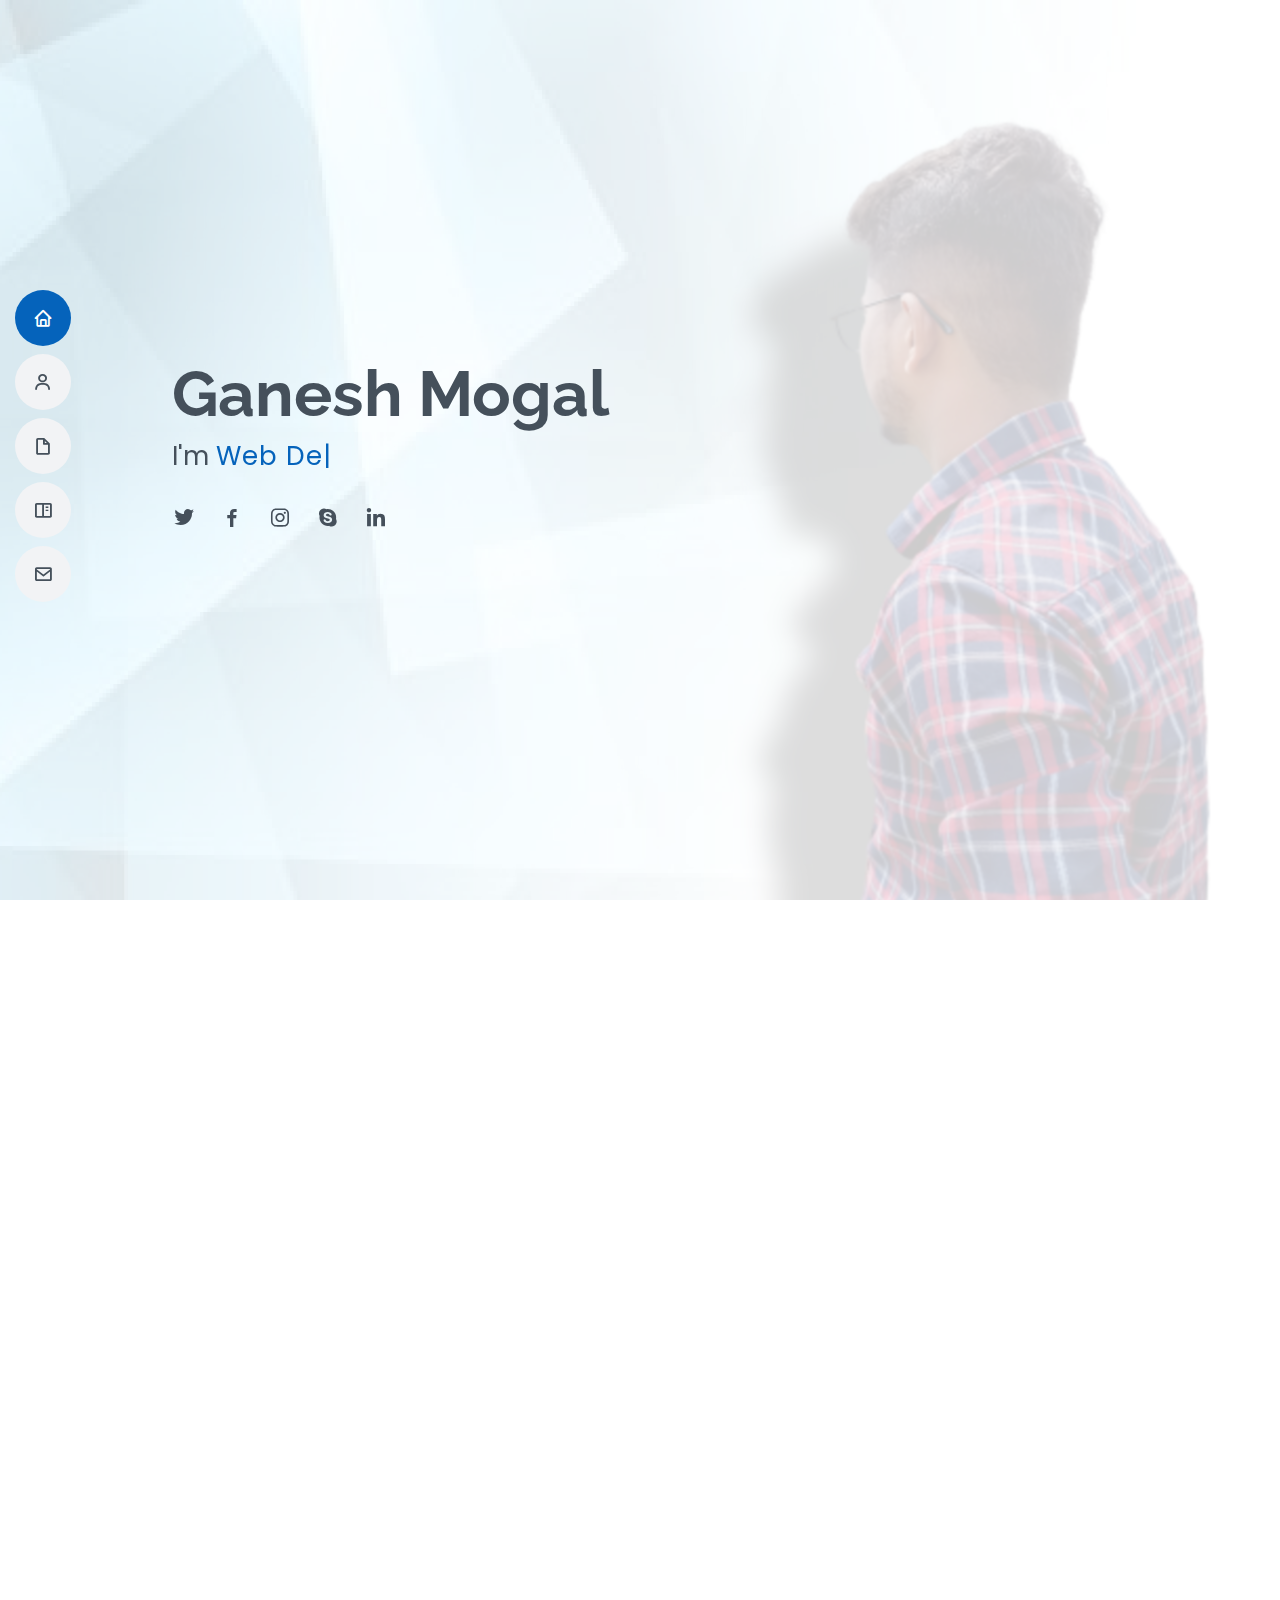
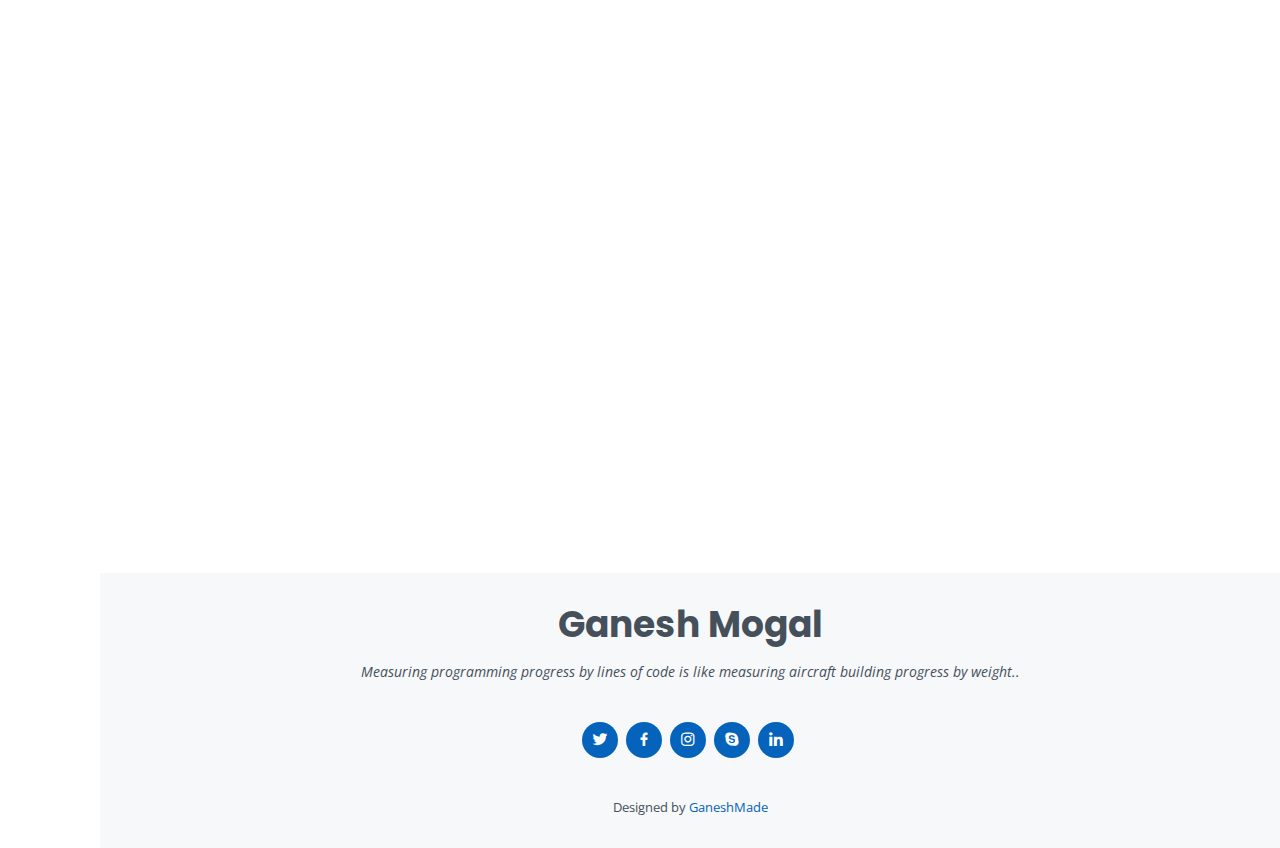
<file: index.html>
<!DOCTYPE html>
<html lang="en">

<head>
  <meta charset="utf-8">
  <meta content="width=device-width, initial-scale=1.0" name="viewport">

  <title>MyResume GaneshMade Template - Index</title>
  <meta content="" name="description">
  <meta content="" name="keywords">

  <!-- Favicons -->
  <link href="assets/img/tanu.png" rel="icon">
  <link href="assets/img/apple-touch-icon.png" rel="apple-touch-icon">

  <!-- Google Fonts -->
  <link href="https://fonts.googleapis.com/css?family=Open+Sans:300,300i,400,400i,600,600i,700,700i|Raleway:300,300i,400,400i,500,500i,600,600i,700,700i|Poppins:300,300i,400,400i,500,500i,600,600i,700,700i" rel="stylesheet">

  <!-- Vendor CSS Files -->
  <link href="assets/vendor/aos/aos.css" rel="stylesheet">
  <link href="assets/vendor/bootstrap/css/bootstrap.min.css" rel="stylesheet">
  <link href="assets/vendor/bootstrap-icons/bootstrap-icons.css" rel="stylesheet">
  <link href="assets/vendor/boxicons/css/boxicons.min.css" rel="stylesheet">
  <link href="assets/vendor/glightbox/css/glightbox.min.css" rel="stylesheet">
  <link href="assets/vendor/swiper/swiper-bundle.min.css" rel="stylesheet">

  <!-- Template Main CSS File -->
  <link href="assets/css/style.css" rel="stylesheet">
  <link rel="stylesheet"href="assets/css/ganu.css">
  <!-- =======================================================
  * Template Name: MyResume
  * Updated: Mar 10 2023 with Bootstrap v5.2.3
  * Template URL: https://bootstrapmade.com/free-html-bootstrap-template-my-resume/
  * Author: BootstrapMade.com
  * License: https://bootstrapmade.com/license/
  ======================================================== -->
</head>

<body>

  <!-- ======= Mobile nav toggle button ======= -->
  <!-- <button type="button" class="mobile-nav-toggle d-xl-none"><i class="bi bi-list mobile-nav-toggle"></i></button> -->
  <i class="bi bi-list mobile-nav-toggle d-lg-none"></i>
  <!-- ======= Header ======= -->
  <header id="header" class="d-flex flex-column justify-content-center">

    <nav id="navbar" class="navbar nav-menu">
      <ul>
        <li><a href="#hero" class="nav-link scrollto active"><i class="bx bx-home"></i> <span>Home</span></a></li>
        <li><a href="#about" class="nav-link scrollto"><i class="bx bx-user"></i> <span>About</span></a></li>
        <li><a href="#resume" class="nav-link scrollto"><i class="bx bx-file-blank"></i> <span>Resume</span></a></li>
        <li><a href="#portfolio" class="nav-link scrollto"><i class="bx bx-book-content"></i> <span>Portfolio</span></a></li>
        <!--<li><a href="#services" class="nav-link scrollto"><i class="bx bx-server"></i> <span>Services</span></a></li>-->
        <li><a href="#contact" class="nav-link scrollto"><i class="bx bx-envelope"></i> <span>Contact</span></a></li>
      </ul>
    </nav><!-- .nav-menu -->

  </header><!-- End Header -->

  <!-- ======= Hero Section ======= -->
  <section id="hero" class="d-flex flex-column justify-content-center">
    <div class="container" data-aos="zoom-in" data-aos-delay="100">
      <h1>Ganesh Mogal</h1>
      <p>I'm <span class="typed" data-typed-items="Web Developer,Web Designer,Photographer"></span></p>
      <div class="social-links">
        <a href="https://twitter.com/Ganeshmogal_07?t=C-2vn7damPCoyh7t2l0_-Q&s=09" class="twitter"><i class="bx bxl-twitter"></i></a>
        <a href="https://www.facebook.com/ganesh.mogal.3939?mibextid=ZbWKwL" class="facebook"><i class="bx bxl-facebook"></i></a>
        <a href="https://instagram.com/ganesh_mogal_07?igshid=ZDdkNTZiNTM=" class="instagram"><i class="bx bxl-instagram"></i></a>
        <a href="http://ganeshbalasahebmogal.blogspot.com/" class="google-plus"><i class="bx bxl-skype"></i></a>
        <a href="https://www.linkedin.com/in/ganesh-mogal-1921a8241" class="linkedin"><i class="bx bxl-linkedin"></i></a>
      </div>
    </div>
  </section><!-- End Hero -->

  <main id="main">

    <!-- ======= About Section ======= -->
    <section id="about" class="about">
      <div class="container" data-aos="fade-up">

        <div class="section-title">
          <h2>About</h2>
          <p></p>
        </div>
\
        <div class="row">
          <div class="col-lg-4">
            <img src="assets/img/ganu11.png" class="img-fluid" alt="">
          </div>
          <div class="col-lg-8 pt-4 pt-lg-0 content">
            <h3>Web Designer &amp; Web Developer.</h3>
            <p class="fst-italic">
              I am allround web Developer.I am a programmer with good knowledge of Front-end techniques and back-end techniques.
            </p>
            <div class="row">
              <div class="col-lg-6">
                <ul>
                  <li><i class="bi bi-chevron-right"></i> <strong>Birthday:</strong> <span>22 july 2001</span></li>
                  <li><i class="bi bi-chevron-right"></i> <strong>Website:</strong> <span>http://ganeshbalasahebmogal.blogspot.com/</span></li>
                  <li><i class="bi bi-chevron-right"></i> <strong>Phone:</strong> <span>9511951568</span></li>
                  <li><i class="bi bi-chevron-right"></i> <strong>City:</strong> <span>Shirdi,India</span></li>
                </ul>
              </div>
              <div class="col-lg-6">
                <ul>
                  <li><i class="bi bi-chevron-right"></i> <strong>Age:</strong> <span>22</span></li>
                  <li><i class="bi bi-chevron-right"></i> <strong>Degree:</strong> <span>BE-Computer engineering</span></li>
                  <li><i class="bi bi-chevron-right"></i> <strong>PhEmailone:</strong> <span>Ganeshmogal34@gmail.com</span></li>
                  <li><i class="bi bi-chevron-right"></i> <strong>Freelance:</strong> <span> Not Available</span></li>
                </ul>
              </div>
            </div>
            <p>
              I am a computer engineering student. I have absolutely completed two certified courses. I have also completed an internship at Sumago Infotech Pvt Ltd in Nashik. 
              I am Working with MongoDB, Firebase HTML, CSS,Androidstudio, JavaScript,Python,c,c++, building everything from landing pages to APIs.
            </p>
          </div>
        </div>

      </div>
    </section><!-- End About Section -->

    <!-- ======= Facts Section ======= -->
    <section id="facts" class="facts">
      <div class="container" data-aos="fade-up">

        <div class="section-title">
          <h2>Facts</h2>
          <p> I believe in creating my own ideas and applying 
            them. My technical knowledge and skills will definitely be 
            useful for the growth of the organization.</p>
        </div>

        <div class="row">

          <div class="col-lg-3 col-md-6">
            <div class="count-box">
              <i class="bi bi-emoji-smile"></i>
              <span data-purecounter-start="0" data-purecounter-end="2" data-purecounter-duration="1" class="purecounter"></span>
              <p>Happy Clients</p>
            </div>
          </div>

          <div class="col-lg-3 col-md-6 mt-5 mt-md-0">
            <div class="count-box">
              <i class="bi bi-journal-richtext"></i>
              <span data-purecounter-start="0" data-purecounter-end="10" data-purecounter-duration="1" class="purecounter"></span>
              <p>Projects</p>
            </div>
          </div>

          

          <div class="col-lg-3 col-md-6 mt-5 mt-lg-0">
            <div class="count-box">
              <i class="bi bi-award"></i>
              <span data-purecounter-start="0" data-purecounter-end="0" data-purecounter-duration="1" class="purecounter"></span>
              <p>Awards</p>
            </div>
          </div>

        </div>

      </div>
    </section><!-- End Facts Section -->

    <!-- ======= Skills Section ======= -->
    <section id="skills" class="skills section-bg">
      <div class="container" data-aos="fade-up">

        <div class="section-title">
          <h2>Skills</h2>
          <p>To utilize my technical skill for achieving the target and developing the 
             best performance in the organization.I would like to implement my 
             innovative idea and skill for projects. </p>
        </div>

        <div class="row skills-content">

          <div class="col-lg-6">

            <div class="progress">
              <span class="skill">HTML <i class="val">75%</i></span>
              <div class="progress-bar-wrap">
                <div class="progress-bar" role="progressbar" aria-valuenow="100" aria-valuemin="0" aria-valuemax="100"></div>
              </div>
            </div>

            <div class="progress">
              <span class="skill">CSS <i class="val">50%</i></span>
              <div class="progress-bar-wrap">
                <div class="progress-bar" role="progressbar" aria-valuenow="90" aria-valuemin="0" aria-valuemax="100"></div>
              </div>
            </div>

            <div class="progress">
              <span class="skill">JavaScript <i class="val">75%</i></span>
              <div class="progress-bar-wrap">
                <div class="progress-bar" role="progressbar" aria-valuenow="75" aria-valuemin="0" aria-valuemax="100"></div>
              </div>
            </div>

          </div>

          <div class="col-lg-6">

            <div class="progress">
              <span class="skill">PHP <i class="val">80%</i></span>
              <div class="progress-bar-wrap">
                <div class="progress-bar" role="progressbar" aria-valuenow="80" aria-valuemin="0" aria-valuemax="100"></div>
              </div>
            </div>

            <div class="progress">
              <span class="skill">C & C++<i class="val">100%</i></span>
              <div class="progress-bar-wrap">
                <div class="progress-bar" role="progressbar" aria-valuenow="90" aria-valuemin="0" aria-valuemax="100"></div>
              </div>
            </div>

            <div class="progress">
              <span class="skill">Mysql <i class="val">55%</i></span>
              <div class="progress-bar-wrap">
                <div class="progress-bar" role="progressbar" aria-valuenow="55" aria-valuemin="0" aria-valuemax="100"></div>
              </div>
            </div>

          </div>

        </div>

      </div>
    </section><!-- End Skills Section -->

    <!-- ======= Resume Section ======= -->
    <section id="resume" class="resume">
      <div class="container" data-aos="fade-up">

        <div class="section-title">
          <h2>Resume</h2>
          <p>I would like to implement my 
            innovative idea and skill for projects.</p>
        </div>

        <div class="row">
          <div class="col-lg-6">
            <h3 class="resume-title">Sumary</h3>
            <div class="resume-item pb-0">
              <h4>Mogal Ganesh</h4>
              <p><em> I am a computer engineering student. I have absolutely completed two certified courses. I have also completed an internship at Sumago Infotech Pvt Ltd in Nashik. 
                I am Working with MongoDB, Firebase HTML, CSS,Androidstudio, JavaScript,Python,c,c++, building everything from landing pages to APIs..</em></p>
              <ul>
                <li>Shirdi(India)</li>
                <li>(9511951568)</li>
                <li>http://ganeshbalasahebmogal.blogspot.com/</li>
              </ul>
            </div>

            <h3 class="resume-title">Education</h3>
            <div class="resume-item">
              <h4>Diploma in &amp; Computer Technology</h4>
              <h5>2020 - 2021</h5>
              <p><em>Dr. Vitthalrao Vikhe Patil Institute of Technology & Engineering Polytechnic at Loni</em></p>
              <p> </p>
            </div>
            <div class="resume-item">
              <h4>Bachelor of  &amp; Computer Engineering</h4>
              <h5>2021 - 2024</h5>
              <p><em>Amrutvahini College of Engineering
                College in Ghulewadi, Maharashtra</em></p>
              <p> </p>
            </div>
          </div>
          <div class="col-lg-6">
            <h3 class="resume-title">Professional Experience</h3>
            <div class="resume-item">
              <h4>Web Developer design specialist</h4>
              <h5>2021 - Present</h5>
              <p><em>Experion, India, </em></p>
              <ul>
       
              </ul>
            </div>
            <div class="resume-item">
              <h4>Web design specialist</h4>
              <h5>2022 - 2023</h5>
              <p><em> India</em></p>
              <ul>
               
              </ul>
            </div>
          </div>
        </div>

      </div>
    </section><!-- End Resume Section -->

    <!-- ======= Portfolio Section ======= -->
    <section id="portfolio" class="portfolio section-bg">
      <div class="container" data-aos="fade-up">

        <div class="section-title">
          <h2>Portfolio</h2>
          <p> As a programmer, it is your job to put yourself out of business. What you do today can be automated tomorrow.</p>
        </div>

        <div class="row">
          <div class="col-lg-12 d-flex justify-content-center" data-aos="fade-up" data-aos-delay="100">
            <ul id="portfolio-flters">
              <li data-filter="*" class="filter-active">All</li>
              <li data-filter=".filter-app">App</li>
              <li data-filter=".filter-web">Web</li>
            </ul>
          </div>
        </div>

        <div class="row portfolio-container" data-aos="fade-up" data-aos-delay="200">

          <div class="col-lg-4 col-md-6 portfolio-item filter-app">
            <div class="portfolio-wrap">
              <img src="assets/img/ganu14.png" class="img-fluid" alt="">
              <div class="portfolio-info">
                <h4>App 1</h4>
                <p>App</p>
                <div class="portfolio-links">
                  <a href="assets/img/ganu14.png" data-gallery="portfolioGallery" class="portfolio-lightbox" title="App 1"><i class="bx bx-plus"></i></a>
                  <a href="portfolio-details.html" class="portfolio-details-lightbox" data-glightbox="type: external" title="Portfolio Details"><i class="bx bx-link"></i></a>
                </div>
              </div>
            </div>
          </div>

          <div class="col-lg-4 col-md-6 portfolio-item filter-web">
            <div class="portfolio-wrap">
              <img src="assets/img/ganu17.png" class="img-fluid" alt="">
              <div class="portfolio-info">
                <h4>Web 3</h4>
                <p>Web</p>
                <div class="portfolio-links">
                  <a href="assets/img/ganu17.png" data-gallery="portfolioGallery" class="portfolio-lightbox" title="Web 3"><i class="bx bx-plus"></i></a>
                  <a href="portfolio-details.html" class="portfolio-details-lightbox" data-glightbox="type: external" title="Portfolio Details"><i class="bx bx-link"></i></a>
                </div>
              </div>
            </div>
          </div>

          <div class="col-lg-4 col-md-6 portfolio-item filter-app">
            <div class="portfolio-wrap">
              <img src="assets/img/ganu15.png" class="img-fluid" alt="">
              <div class="portfolio-info">
                <h4>App 2</h4>
                <p>App</p>
                <div class="portfolio-links">
                  <a href="assets/img/ganu15.png" data-gallery="portfolioGallery" class="portfolio-lightbox" title="App 2"><i class="bx bx-plus"></i></a>
                  <a href="portfolio-details.html" class="portfolio-details-lightbox" data-glightbox="type: external" title="Portfolio Details"><i class="bx bx-link"></i></a>
                </div>
              </div>
            </div>
          </div>

         

          <div class="col-lg-4 col-md-6 portfolio-item filter-web">
            <div class="portfolio-wrap">
              <img src="assets/img/ganu12.jpg" class="img-fluid" alt="">
              <div class="portfolio-info">
                <h4>Web 2</h4>
                <p>Web</p>
                <div class="portfolio-links">
                  <a href="assets/img/ganu12.jpg" data-gallery="portfolioGallery" class="portfolio-lightbox" title="Web 2"><i class="bx bx-plus"></i></a>
                  <a href="portfolio-details.html" class="portfolio-details-lightbox" data-glightbox="type: external" title="Portfolio Details"><i class="bx bx-link"></i></a>
                </div>
              </div>
            </div>
          </div>

          <div class="col-lg-4 col-md-6 portfolio-item filter-app">
            <div class="portfolio-wrap">
              <img src="assets/img/ganu16.png" class="img-fluid" alt="">
              <div class="portfolio-info">
                <h4>App 3</h4>
                <p>App</p>
                <div class="portfolio-links">
                  <a href="assets/img/ganu16.png" data-gallery="portfolioGallery" class="portfolio-lightbox" title="App 3"><i class="bx bx-plus"></i></a>
                  <a href="portfolio-details.html" class="portfolio-details-lightbox" data-glightbox="type: external" title="Portfolio Details"><i class="bx bx-link"></i></a>
                </div>
              </div>
            </div>
          </div>

          

          <div class="col-lg-4 col-md-6 portfolio-item filter-web">
            <div class="portfolio-wrap">
              <img src="assets/img/ganu13.png" class="img-fluid" alt="">
              <div class="portfolio-info">
                <h4>Web 3</h4>
                <p>Web</p>
                <div class="portfolio-links">
                  <a href="assets/img/ganu13.png" data-gallery="portfolioGallery" class="portfolio-lightbox" title="Web 3"><i class="bx bx-plus"></i></a>
                  <a href="portfolio-details.html" class="portfolio-details-lightbox" data-glightbox="type: external" title="Portfolio Details"><i class="bx bx-link"></i></a>
                </div>
              </div>
            </div>
          </div>

        </div>

      </div>
    </section><!-- End Portfolio Section -->

    

    

    <!-- ======= Contact Section ======= -->
    <div class="container">
      <section id="portfolio" class="portfolio section-bg">
        <section id="contact" class="contact">
          <div class="container" data-aos="fade-up">
            
    
            <div class="section-title">
              <h2>Contact</h2>
    
            </div>
    
            <div class="row mt-1">
    
             <div class="address"
                href="https://goo.gl/maps/5LqeDhazVAtP5Z1i7">
                <i class="bi bi-geo-alt"></i>
                <h4>Location:</h4>
                <p>Shirdi Tal-Rahata, Dist-A.nagar,Pin-423107</p>
             </div>
    
              <div class="email"
                href="Ganeshmogal34@gmail.com">
                <i class="bi bi-envelope"></i>
                <h4>Email:</h4>
                <p>Ganeshmogal34@gmail.com</p>
             </div> 
    
              <div class="phone"
                href="9511951568">
                <i class="bi bi-phone"></i>
                <h4>Call:</h4>
                <p>9511951568</p>   
             </div>
            </div>
          </div>
        
        <!-- <form action="https://formsubmit.co/el/povuhe" method="POST" >
        <input type="text" id="Name" placeholder="your Name" required>
        <input type="email" id="Email" placeholder="your id" required>
        <input type="text" id="Phone" placeholder="phone no" required>
        <textarea id="message" rows="4" placeholder="how can help you?"></textarea>
        <button type="submit">Send</button>
      </form> -->

      <div class="col-lg-8 mt-5 mt-lg-0" style="position:relative;width:100%;height:0;padding-bottom:56.25%;">
        <iframe src="https://formsubmit.co/el/povuhe/?next=./" style="position:absolute;top:0;left:0;width:100%;height:100%;border:none;"></iframe>
      </div>      
      
    </div>
  </section>
  <!-- End Contact Section -->

  <!-- ======= Footer ======= -->
  <footer id="footer">
    <div class="container">
      <h3>Ganesh Mogal</h3>
      <p>Measuring programming progress by lines of code is like measuring aircraft building progress by weight..</p>
      <div class="social-links">
        <a href="https://twitter.com/Ganeshmogal_07?t=C-2vn7damPCoyh7t2l0_-Q&s=09" class="twitter"><i class="bx bxl-twitter"></i></a>
        <a href="https://www.facebook.com/ganesh.mogal.3939?mibextid=ZbWKwL" class="facebook"><i class="bx bxl-facebook"></i></a>
        <a href="https://instagram.com/ganesh_mogal_07?igshid=ZDdkNTZiNTM=" class="instagram"><i class="bx bxl-instagram"></i></a>
        <a href="http://ganeshbalasahebmogal.blogspot.com/" class="google-plus"><i class="bx bxl-skype"></i></a>
        <a href="https://www.linkedin.com/in/ganesh-mogal-1921a8241" class="linkedin"><i class="bx bxl-linkedin"></i></a>
      </div>
     
      <div class="credits">
        <!-- All the links in the footer should remain intact. -->
        <!-- You can delete the links only if you purchased the pro version. -->
        <!-- Licensing information: [license-url] -->
        <!-- Purchase the pro version with working PHP/AJAX contact form: https://bootstrapmade.com/free-html-bootstrap-template-my-resume/ -->
        Designed by <a href="https://Ganeshmade.com/">GaneshMade</a>
      </div>
    </div>
  </footer><!-- End Footer -->

  <div id="preloader"></div>
  <a href="#" class="back-to-top d-flex align-items-center justify-content-center"><i class="bi bi-arrow-up-short"></i></a>

  <!-- Vendor JS Files -->
  <script src="assets/vendor/purecounter/purecounter_vanilla.js"></script>
  <script src="assets/vendor/aos/aos.js"></script>
  <script src="assets/vendor/bootstrap/js/bootstrap.bundle.min.js"></script>
  <script src="assets/vendor/glightbox/js/glightbox.min.js"></script>
  <script src="assets/vendor/isotope-layout/isotope.pkgd.min.js"></script>
  <script src="assets/vendor/swiper/swiper-bundle.min.js"></script>
  <script src="assets/vendor/typed.js/typed.min.js"></script>
  <script src="assets/vendor/waypoints/noframework.waypoints.js"></script>
  <script src="assets/vendor/php-email-form/validate.js"></script>

  <!-- Template Main JS File -->
  <script src="assets/js/main.js"></script>

</body>

</html>
</file>
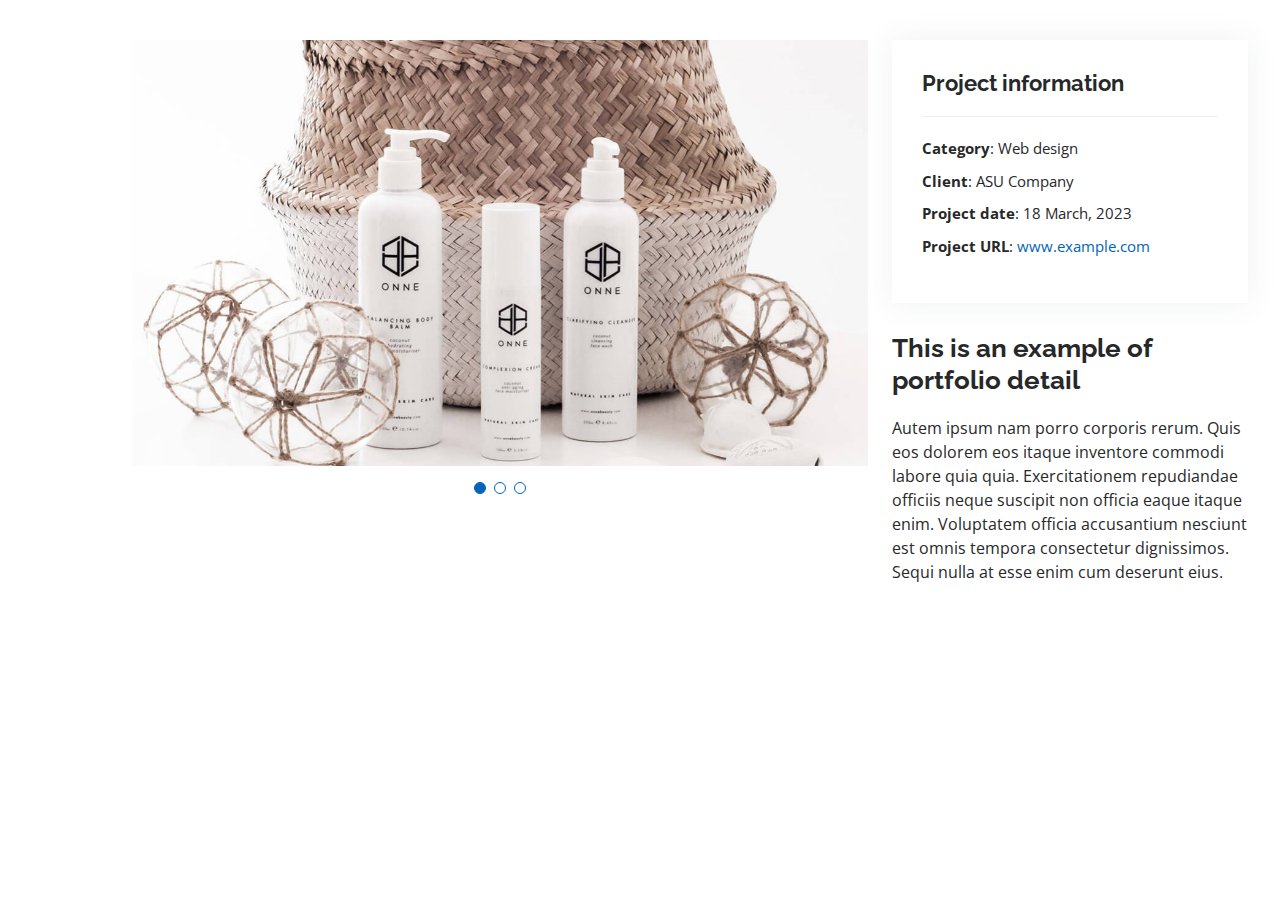
<file: portfolio-details.html>
<!DOCTYPE html>
<html lang="en">

<head>
  <meta charset="utf-8">
  <meta content="width=device-width, initial-scale=1.0" name="viewport">

  <title>Portfolio Details - Personal Bootstrap Template</title>
  <meta content="" name="description">
  <meta content="" name="keywords">

  <!-- Favicons -->
  <link href="assets/img/favicon.png" rel="icon">
  <link href="assets/img/apple-touch-icon.png" rel="apple-touch-icon">

  <!-- Google Fonts -->
  <link href="https://fonts.googleapis.com/css?family=Open+Sans:300,300i,400,400i,600,600i,700,700i|Raleway:300,300i,400,400i,500,500i,600,600i,700,700i|Poppins:300,300i,400,400i,500,500i,600,600i,700,700i" rel="stylesheet">

  <!-- Vendor CSS Files -->
  <link href="assets/vendor/aos/aos.css" rel="stylesheet">
  <link href="assets/vendor/bootstrap/css/bootstrap.min.css" rel="stylesheet">
  <link href="assets/vendor/bootstrap-icons/bootstrap-icons.css" rel="stylesheet">
  <link href="assets/vendor/boxicons/css/boxicons.min.css" rel="stylesheet">
  <link href="assets/vendor/glightbox/css/glightbox.min.css" rel="stylesheet">
  <link href="assets/vendor/swiper/swiper-bundle.min.css" rel="stylesheet">

  <!-- Template Main CSS File -->
  <link href="assets/css/style.css" rel="stylesheet">

  <!-- =======================================================
  * Template Name: MyResume
  * Updated: Mar 10 2023 with Bootstrap v5.2.3
  * Template URL: https://bootstrapmade.com/free-html-bootstrap-template-my-resume/
  * Author: BootstrapMade.com
  * License: https://bootstrapmade.com/license/
  ======================================================== -->
</head>

<body>

  <main id="main">

    <!-- ======= Portfolio Details Section ======= -->
    <section id="portfolio-details" class="portfolio-details">
      <div class="container">

        <div class="row gy-4">

          <div class="col-lg-8">
            <div class="portfolio-details-slider swiper">
              <div class="swiper-wrapper align-items-center">

                <div class="swiper-slide">
                  <img src="assets/img/portfolio/portfolio-details-1.jpg" alt="">
                </div>

                <div class="swiper-slide">
                  <img src="assets/img/portfolio/portfolio-details-2.jpg" alt="">
                </div>

                <div class="swiper-slide">
                  <img src="assets/img/portfolio/portfolio-details-3.jpg" alt="">
                </div>

              </div>
              <div class="swiper-pagination"></div>
            </div>
          </div>

          <div class="col-lg-4">
            <div class="portfolio-info">
              <h3>Project information</h3>
              <ul>
                <li><strong>Category</strong>: Web design</li>
                <li><strong>Client</strong>: ASU Company</li>
                <li><strong>Project date</strong>:  18 March, 2023</li>
                <li><strong>Project URL</strong>: <a href="#">www.example.com</a></li>
              </ul>
            </div>
            <div class="portfolio-description">
              <h2>This is an example of portfolio detail</h2>
              <p>
                Autem ipsum nam porro corporis rerum. Quis eos dolorem eos itaque inventore commodi labore quia quia. Exercitationem repudiandae officiis neque suscipit non officia eaque itaque enim. Voluptatem officia accusantium nesciunt est omnis tempora consectetur dignissimos. Sequi nulla at esse enim cum deserunt eius.
              </p>
            </div>
          </div>

        </div>

      </div>
    </section><!-- End Portfolio Details Section -->

  </main><!-- End #main -->

  <div id="preloader"></div>
  <a href="#" class="back-to-top d-flex align-items-center justify-content-center"><i class="bi bi-arrow-up-short"></i></a>

  <!-- Vendor JS Files -->
  <script src="assets/vendor/purecounter/purecounter_vanilla.js"></script>
  <script src="assets/vendor/aos/aos.js"></script>
  <script src="assets/vendor/bootstrap/js/bootstrap.bundle.min.js"></script>
  <script src="assets/vendor/glightbox/js/glightbox.min.js"></script>
  <script src="assets/vendor/isotope-layout/isotope.pkgd.min.js"></script>
  <script src="assets/vendor/swiper/swiper-bundle.min.js"></script>
  <script src="assets/vendor/typed.js/typed.min.js"></script>
  <script src="assets/vendor/waypoints/noframework.waypoints.js"></script>
  <script src="assets/vendor/php-email-form/validate.js"></script>

  <!-- Template Main JS File -->
  <script src="assets/js/main.js"></script>

</body>

</html>
</file>
<file: assets/css/ganu.css>
/* .form {
  margin-top: 40px;
  margin-right: 80px;
  margin-left: 80px;
}

.form h1 {
  font-weight: 800;
  padding-bottom: 10px;
  color: #23272a;
}

.form p, .form label {
  font-size: 17px;
  color: black;
}

.form .col-md-8 {
  background-color: #f2f2f2;
  padding: 40px;
} */
</file>
<file: assets/css/style.css>
/**
* Template Name: MyResume
* Updated: Mar 10 2023 with Bootstrap v5.2.3
* Template URL: https://bootstrapmade.com/free-html-bootstrap-template-my-resume/
* Author: BootstrapMade.com
* License: https://bootstrapmade.com/license/
*/

/*--------------------------------------------------------------
# General
--------------------------------------------------------------*/
body {
  font-family: "Open Sans", sans-serif;
  color: #272829;
}

a {
  color: #0563bb;
  text-decoration: none;
}

a:hover {
  color: #067ded;
  text-decoration: none;
}

h1,
h2,
h3,
h4,
h5,
h6 {
  font-family: "Raleway", sans-serif;
}

/*--------------------------------------------------------------
# Back to top button
--------------------------------------------------------------*/
.back-to-top {
  position: fixed;
  visibility: hidden;
  opacity: 0;
  right: 15px;
  bottom: 15px;
  z-index: 996;
  background: #0563bb;
  width: 40px;
  height: 40px;
  border-radius: 50px;
  transition: all 0.4s;
}

.back-to-top i {
  font-size: 28px;
  color: #fff;
  line-height: 0;
}

.back-to-top:hover {
  background: #0678e3;
  color: #fff;
}

.back-to-top.active {
  visibility: visible;
  opacity: 1;
}

/*--------------------------------------------------------------
# Preloader
--------------------------------------------------------------*/
#preloader {
  position: fixed;
  top: 0;
  left: 0;
  right: 0;
  bottom: 0;
  z-index: 9999;
  overflow: hidden;
  background: #fff;
}

#preloader:before {
  content: "";
  position: fixed;
  top: calc(50% - 30px);
  left: calc(50% - 30px);
  border: 6px solid #0563bb;
  border-top-color: #fff;
  border-bottom-color: #fff;
  border-radius: 50%;
  width: 60px;
  height: 60px;
  animation: animate-preloader 1s linear infinite;
}

@keyframes animate-preloader {
  0% {
    transform: rotate(0deg);
  }

  100% {
    transform: rotate(360deg);
  }
}

/*--------------------------------------------------------------
# Disable aos animation delay on mobile devices
--------------------------------------------------------------*/
@media screen and (max-width: 768px) {
  [data-aos-delay] {
    transition-delay: 0 !important;
  }
}

/*--------------------------------------------------------------
# Header
--------------------------------------------------------------*/
#header {
  position: fixed;
  top: 0;
  left: 0;
  bottom: 0;
  z-index: 9997;
  transition: all 0.5s;
  padding: 15px;
  overflow-y: auto;
}

@media (max-width: 991px) {
  #header {
    width: 300px;
    background: #fff;
    border-right: 1px solid #e6e9ec;
    left: -300px;
  }
}

@media (min-width: 991px) {
  #main {
    margin-left: 100px;
  }
}

/*--------------------------------------------------------------
# Navigation Menu
--------------------------------------------------------------*/
/**
* Desktop Navigation 
*/
.nav-menu {
  padding: 0;
  display: block;
}

.nav-menu * {
  margin: 0;
  padding: 0;
  list-style: none;
}

.nav-menu>ul>li {
  position: relative;
  white-space: nowrap;
}

.nav-menu a,
.nav-menu a:focus {
  display: flex;
  align-items: center;
  color: #45505b;
  padding: 10px 18px;
  margin-bottom: 8px;
  transition: 0.3s;
  font-size: 15px;
  border-radius: 50px;
  background: #f2f3f5;
  height: 56px;
  width: 100%;
  overflow: hidden;
  transition: 0.3s;
}

.nav-menu a i,
.nav-menu a:focus i {
  font-size: 20px;
}

.nav-menu a span,
.nav-menu a:focus span {
  padding: 0 5px 0 7px;
  color: #45505b;
}

@media (min-width: 992px) {

  .nav-menu a,
  .nav-menu a:focus {
    width: 56px;
  }

  .nav-menu a span,
  .nav-menu a:focus span {
    display: none;
    color: #fff;
  }
}

.nav-menu a:hover,
.nav-menu .active,
.nav-menu .active:focus,
.nav-menu li:hover>a {
  color: #fff;
  background: #0563bb;
}

.nav-menu a:hover span,
.nav-menu .active span,
.nav-menu .active:focus span,
.nav-menu li:hover>a span {
  color: #fff;
}

.nav-menu a:hover,
.nav-menu li:hover>a {
  width: 100%;
  color: #fff;
}

.nav-menu a:hover span,
.nav-menu li:hover>a span {
  display: block;
}

/**
* Mobile Navigation 
*/
.mobile-nav-toggle {
  position: fixed;
  right: 10px;
  top: 10px;
  z-index: 9998;
  border: 0;
  background: none;
  font-size: 28px;
  transition: all 0.4s;
  outline: none !important;
  line-height: 0;
  cursor: pointer;
  border-radius: 50px;
  padding: 5px;
}

.mobile-nav-toggle i {
  color: #45505b;
}

.mobile-nav-active {
  overflow: hidden;
}

.mobile-nav-active #header {
  left: 0;
}

.mobile-nav-active .mobile-nav-toggle {
  color: #fff;
  background-color: #0563bb;
}

/*--------------------------------------------------------------
# Hero Section
--------------------------------------------------------------*/
#hero {
  width: 100%;
  height: 100vh;
  background: url("../img/hero-bg4.jpg") top right no-repeat;
  background-size: cover;
  position: relative;
}

@media (min-width: 992px) {
  #hero {
    padding-left: 160px;
  }
}

#hero:before {
  content: "";
  background: rgba(255, 255, 255, 0.8);
  position: absolute;
  bottom: 0;
  top: 0;
  left: 0;
  right: 0;
}

#hero h1 {
  margin: 0;
  font-size: 64px;
  font-weight: 700;
  line-height: 56px;
  color: #45505b;
}

#hero p {
  color: #45505b;
  margin: 15px 0 0 0;
  font-size: 26px;
  font-family: "Poppins", sans-serif;
}

#hero p span {
  color: #0563bb;
  letter-spacing: 1px;
}

#hero .social-links {
  margin-top: 30px;
}

#hero .social-links a {
  font-size: 24px;
  display: inline-block;
  color: #45505b;
  line-height: 1;
  margin-right: 20px;
  transition: 0.3s;
}

#hero .social-links a:hover {
  color: #0563bb;
}

@media (max-width: 992px) {
  #hero {
    text-align: center;
  }

  #hero h1 {
    font-size: 32px;
    line-height: 36px;
  }

  #hero p {
    margin-top: 10px;
    font-size: 20px;
    line-height: 24px;
  }
}

/*--------------------------------------------------------------
# Sections General
--------------------------------------------------------------*/
section {
  padding: 60px 0;
  overflow: hidden;
}

.section-title {
  text-align: center;
  padding-bottom: 30px;
}

.section-title h2 {
  font-size: 32px;
  font-weight: bold;
  text-transform: uppercase;
  margin-bottom: 20px;
  padding-bottom: 20px;
  position: relative;
  color: #45505b;
}

.section-title h2::before {
  content: "";
  position: absolute;
  display: block;
  width: 120px;
  height: 1px;
  background: #ddd;
  bottom: 1px;
  left: calc(50% - 60px);
}

.section-title h2::after {
  content: "";
  position: absolute;
  display: block;
  width: 40px;
  height: 3px;
  background: #0563bb;
  bottom: 0;
  left: calc(50% - 20px);
}

.section-title p {
  margin-bottom: 0;
}

/*--------------------------------------------------------------
# About
--------------------------------------------------------------*/
.about .content h3 {
  font-weight: 700;
  font-size: 26px;
  color: #728394;
}

.about .content ul {
  list-style: none;
  padding: 0;
}

.about .content ul li {
  margin-bottom: 20px;
  display: flex;
  align-items: center;
}

.about .content ul strong {
  margin-right: 10px;
}

.about .content ul i {
  font-size: 16px;
  margin-right: 5px;
  color: #0563bb;
  line-height: 0;
}

.about .content p:last-child {
  margin-bottom: 0;
}

/*--------------------------------------------------------------
# Facts
--------------------------------------------------------------*/
.facts .count-box {
  padding: 30px 30px 25px 30px;
  margin-top: 30px;
  width: 100%;
  position: relative;
  text-align: center;
  background: #fff;
}

.facts .count-box i {
  position: absolute;
  top: -25px;
  left: 50%;
  transform: translateX(-50%);
  font-size: 24px;
  background: #0563bb;
  color: #fff;
  border-radius: 50px;
  display: inline-flex;
  align-items: center;
  justify-content: center;
  width: 48px;
  height: 48px;
}

.facts .count-box span {
  font-size: 36px;
  display: block;
  font-weight: 600;
  color: #011426;
}

.facts .count-box p {
  padding: 0;
  margin: 0;
  font-family: "Raleway", sans-serif;
  font-size: 14px;
}

/*--------------------------------------------------------------
# Akills
--------------------------------------------------------------*/
.skills .progress {
  height: 60px;
  display: block;
  background: none;
  border-radius: 0;
}

.skills .progress .skill {
  padding: 10px 0;
  margin: 0;
  text-transform: uppercase;
  display: block;
  font-weight: 600;
  font-family: "Poppins", sans-serif;
  color: #45505b;
}

.skills .progress .skill .val {
  float: right;
  font-style: normal;
}

.skills .progress-bar-wrap {
  background: #f2f3f5;
}

.skills .progress-bar {
  width: 1px;
  height: 10px;
  transition: 0.9s;
  background-color: #0563bb;
}

/*--------------------------------------------------------------
# Resume
--------------------------------------------------------------*/
.resume .resume-title {
  font-size: 26px;
  font-weight: 700;
  margin-top: 20px;
  margin-bottom: 20px;
  color: #45505b;
}

.resume .resume-item {
  padding: 0 0 20px 20px;
  margin-top: -2px;
  border-left: 2px solid #0563bb;
  position: relative;
}

.resume .resume-item h4 {
  line-height: 18px;
  font-size: 18px;
  font-weight: 600;
  text-transform: uppercase;
  font-family: "Poppins", sans-serif;
  color: #0563bb;
  margin-bottom: 10px;
}

.resume .resume-item h5 {
  font-size: 16px;
  background: #f7f8f9;
  padding: 5px 15px;
  display: inline-block;
  font-weight: 600;
  margin-bottom: 10px;
}

.resume .resume-item ul {
  padding-left: 20px;
}

.resume .resume-item ul li {
  padding-bottom: 10px;
}

.resume .resume-item:last-child {
  padding-bottom: 0;
}

.resume .resume-item::before {
  content: "";
  position: absolute;
  width: 16px;
  height: 16px;
  border-radius: 50px;
  left: -9px;
  top: 0;
  background: #fff;
  border: 2px solid #0563bb;
}

/*--------------------------------------------------------------
# Portfolio
--------------------------------------------------------------*/
.portfolio .portfolio-item {
  margin-bottom: 30px;
}

.portfolio #portfolio-flters {
  padding: 0;
  margin: 0 auto 25px auto;
  list-style: none;
  text-align: center;
  background: #fff;
  border-radius: 50px;
  padding: 2px 15px;
}

.portfolio #portfolio-flters li {
  cursor: pointer;
  display: inline-block;
  padding: 10px 15px;
  font-size: 14px;
  font-weight: 600;
  line-height: 1;
  text-transform: uppercase;
  color: #272829;
  margin-bottom: 5px;
  transition: all 0.3s ease-in-out;
}

.portfolio #portfolio-flters li:hover,
.portfolio #portfolio-flters li.filter-active {
  color: #0563bb;
}

.portfolio #portfolio-flters li:last-child {
  margin-right: 0;
}

.portfolio .portfolio-wrap {
  transition: 0.3s;
  position: relative;
  overflow: hidden;
  z-index: 1;
  background: rgba(69, 80, 91, 0.8);
}

.portfolio .portfolio-wrap::before {
  content: "";
  background: rgba(255, 255, 255, 0.7);
  position: absolute;
  left: 30px;
  right: 30px;
  top: 30px;
  bottom: 30px;
  transition: all ease-in-out 0.3s;
  z-index: 2;
  opacity: 0;
}

.portfolio .portfolio-wrap .portfolio-info {
  opacity: 0;
  position: absolute;
  top: 0;
  left: 0;
  right: 0;
  bottom: 0;
  text-align: center;
  z-index: 3;
  transition: all ease-in-out 0.3s;
  display: flex;
  flex-direction: column;
  justify-content: center;
  align-items: center;
}

.portfolio .portfolio-wrap .portfolio-info::before {
  display: block;
  content: "";
  width: 48px;
  height: 48px;
  position: absolute;
  top: 35px;
  left: 35px;
  border-top: 3px solid #d7dce1;
  border-left: 3px solid #d7dce1;
  transition: all 0.5s ease 0s;
  z-index: 9994;
}

.portfolio .portfolio-wrap .portfolio-info::after {
  display: block;
  content: "";
  width: 48px;
  height: 48px;
  position: absolute;
  bottom: 35px;
  right: 35px;
  border-bottom: 3px solid #d7dce1;
  border-right: 3px solid #d7dce1;
  transition: all 0.5s ease 0s;
  z-index: 9994;
}

.portfolio .portfolio-wrap .portfolio-info h4 {
  font-size: 20px;
  color: #45505b;
  font-weight: 600;
}

.portfolio .portfolio-wrap .portfolio-info p {
  color: #45505b;
  font-size: 14px;
  text-transform: uppercase;
  padding: 0;
  margin: 0;
}

.portfolio .portfolio-wrap .portfolio-links {
  text-align: center;
  z-index: 4;
}

.portfolio .portfolio-wrap .portfolio-links a {
  color: #45505b;
  margin: 0 2px;
  font-size: 28px;
  display: inline-block;
  transition: 0.3s;
}

.portfolio .portfolio-wrap .portfolio-links a:hover {
  color: #148af9;
}

.portfolio .portfolio-wrap:hover::before {
  top: 0;
  left: 0;
  right: 0;
  bottom: 0;
  opacity: 1;
}

.portfolio .portfolio-wrap:hover .portfolio-info {
  opacity: 1;
}

.portfolio .portfolio-wrap:hover .portfolio-info::before {
  top: 15px;
  left: 15px;
}

.portfolio .portfolio-wrap:hover .portfolio-info::after {
  bottom: 15px;
  right: 15px;
}

/*--------------------------------------------------------------
# Portfolio Details
--------------------------------------------------------------*/
.portfolio-details {
  padding-top: 40px;
}

.portfolio-details .portfolio-details-slider img {
  width: 100%;
}

.portfolio-details .portfolio-details-slider .swiper-pagination {
  margin-top: 20px;
  position: relative;
}

.portfolio-details .portfolio-details-slider .swiper-pagination .swiper-pagination-bullet {
  width: 12px;
  height: 12px;
  background-color: #fff;
  opacity: 1;
  border: 1px solid #0563bb;
}

.portfolio-details .portfolio-details-slider .swiper-pagination .swiper-pagination-bullet-active {
  background-color: #0563bb;
}

.portfolio-details .portfolio-info {
  padding: 30px;
  box-shadow: 0px 0 30px rgba(69, 80, 91, 0.08);
}

.portfolio-details .portfolio-info h3 {
  font-size: 22px;
  font-weight: 700;
  margin-bottom: 20px;
  padding-bottom: 20px;
  border-bottom: 1px solid #eee;
}

.portfolio-details .portfolio-info ul {
  list-style: none;
  padding: 0;
  font-size: 15px;
}

.portfolio-details .portfolio-info ul li+li {
  margin-top: 10px;
}

.portfolio-details .portfolio-description {
  padding-top: 30px;
}

.portfolio-details .portfolio-description h2 {
  font-size: 26px;
  font-weight: 700;
  margin-bottom: 20px;
}

.portfolio-details .portfolio-description p {
  padding: 0;
}

/*--------------------------------------------------------------
# Contact
--------------------------------------------------------------*/
/* .container{
  width: 100%;
  height: 100%;
  background: #001660;
  display: flex;
  align-items: center;
  justify-content: center;
}
form{
  background: #fff;
  display: flex;
  flex-direction: column;
  padding: 2vw 4vw;
  width: 90%;
  max-width: 600px;
  border-radius: 10px;
} */

.form {
  margin-top: 40px;
  margin-right: 80px;
  margin-left: 80px;
}

.form h1 {
  font-weight: 800;
  padding-bottom: 10px;
  color: #23272a;
}

.form p, .form label {
  font-size: 17px;
  color: black;
}

.form .col-md-8 {
  background-color: #f2f2f2;
  padding: 40px;
}



/*--------------------------------------------------------------
# Footer
--------------------------------------------------------------*/
#footer {
  background: #f7f8f9;
  color: #45505b;
  font-size: 14px;
  text-align: center;
  padding: 30px 0;
}

#footer h3 {
  font-size: 36px;
  font-weight: 700;
  position: relative;
  font-family: "Poppins", sans-serif;
  padding: 0;
  margin: 0 0 15px 0;
}

#footer p {
  font-size: 15;
  font-style: italic;
  padding: 0;
  margin: 0 0 40px 0;
}

#footer .social-links {
  margin: 0 0 40px 0;
}

#footer .social-links a {
  font-size: 18px;
  display: inline-block;
  background: #0563bb;
  color: #fff;
  line-height: 1;
  padding: 8px 0;
  margin-right: 4px;
  border-radius: 50%;
  text-align: center;
  width: 36px;
  height: 36px;
  transition: 0.3s;
}

#footer .social-links a:hover {
  background: #0678e3;
  color: #fff;
  text-decoration: none;
}

#footer .copyright {
  margin: 0 0 5px 0;
}

#footer .credits {
  font-size: 13px;
}
</file>
